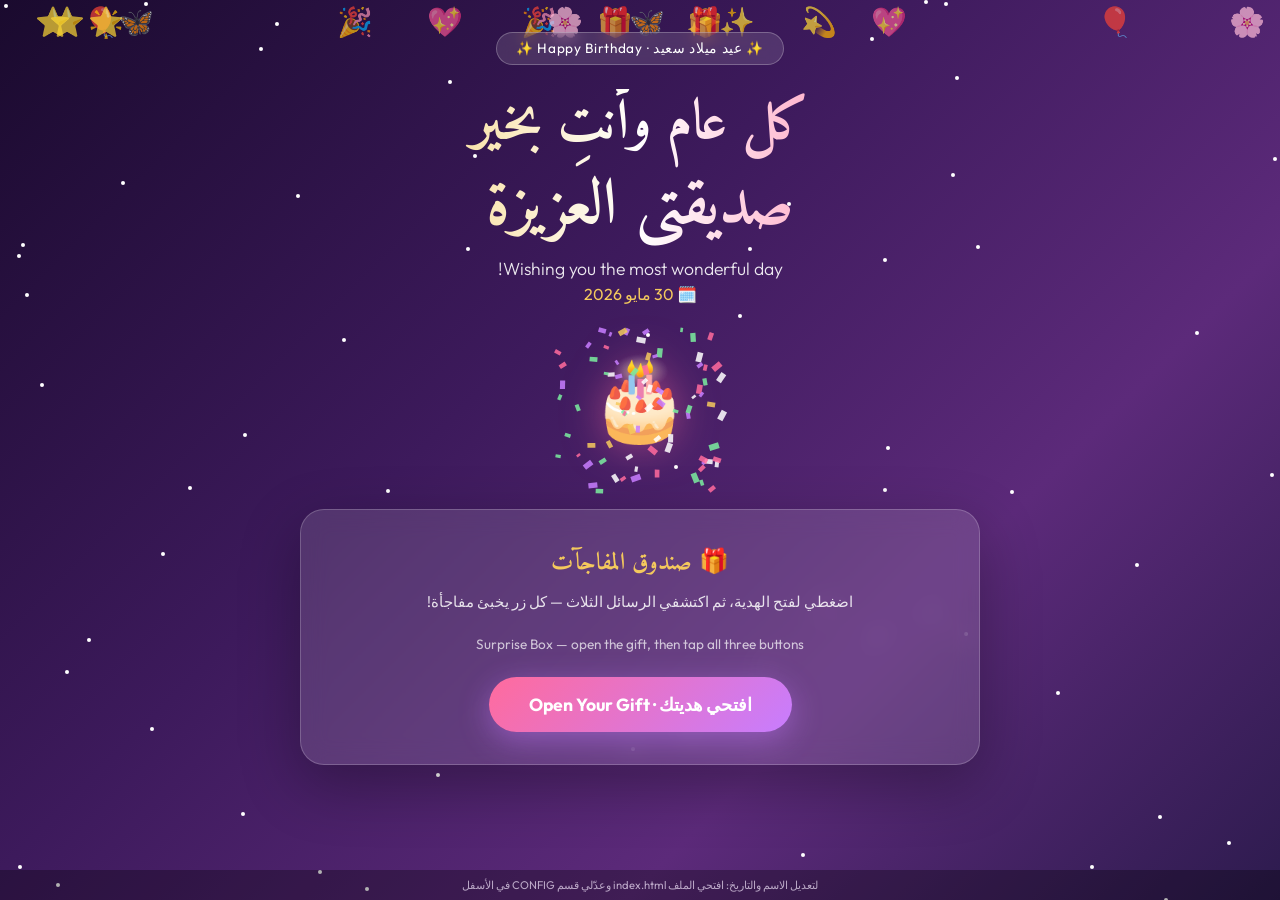
<file: birthday/index.html>
<!DOCTYPE html>
<html lang="ar" dir="rtl">
<head>
  <meta charset="UTF-8" />
  <meta name="viewport" content="width=device-width, initial-scale=1.0" />
  <title>عيد ميلاد سعيد 🎂</title>
  <link rel="preconnect" href="https://fonts.googleapis.com" />
  <link rel="preconnect" href="https://fonts.gstatic.com" crossorigin />
  <link href="https://fonts.googleapis.com/css2?family=Amiri:wght@400;700&family=Outfit:wght@300;500;700&display=swap" rel="stylesheet" />
  <style>
    :root {
      --gold: #f4c95d;
      --rose: #ff6b9d;
      --lavender: #c77dff;
      --deep: #1a0a2e;
      --glass: rgba(255, 255, 255, 0.12);
    }

    * {
      margin: 0;
      padding: 0;
      box-sizing: border-box;
    }

    body {
      min-height: 100vh;
      font-family: "Amiri", "Outfit", serif;
      background: linear-gradient(135deg, #1a0a2e 0%, #3d1a5c 40%, #5c2a7a 70%, #2d1b4e 100%);
      color: #fff;
      overflow-x: hidden;
    }

    .stars {
      position: fixed;
      inset: 0;
      pointer-events: none;
      z-index: 0;
    }

    .star {
      position: absolute;
      width: 4px;
      height: 4px;
      background: #fff;
      border-radius: 50%;
      animation: twinkle 2s ease-in-out infinite;
    }

    @keyframes twinkle {
      0%, 100% { opacity: 0.3; transform: scale(1); }
      50% { opacity: 1; transform: scale(1.3); }
    }

    .floaters {
      position: fixed;
      inset: 0;
      pointer-events: none;
      z-index: 1;
      overflow: hidden;
    }

    .floater {
      position: absolute;
      font-size: 1.8rem;
      animation: floatUp linear infinite;
      opacity: 0.7;
    }

    @keyframes floatUp {
      0% {
        transform: translateY(100vh) rotate(0deg);
        opacity: 0;
      }
      10% { opacity: 0.8; }
      90% { opacity: 0.6; }
      100% {
        transform: translateY(-120px) rotate(360deg);
        opacity: 0;
      }
    }

    .container {
      position: relative;
      z-index: 2;
      max-width: 720px;
      margin: 0 auto;
      padding: 2rem 1.25rem 4rem;
      text-align: center;
    }

    .badge {
      display: inline-block;
      padding: 0.4rem 1.2rem;
      background: var(--glass);
      border: 1px solid rgba(255, 255, 255, 0.25);
      border-radius: 999px;
      font-family: "Outfit", sans-serif;
      font-size: 0.85rem;
      letter-spacing: 0.05em;
      margin-bottom: 1.5rem;
      backdrop-filter: blur(8px);
      animation: pulse-badge 2s ease-in-out infinite;
    }

    @keyframes pulse-badge {
      0%, 100% { box-shadow: 0 0 0 0 rgba(244, 201, 93, 0.4); }
      50% { box-shadow: 0 0 20px 4px rgba(244, 201, 93, 0.2); }
    }

    h1 {
      font-size: clamp(2.2rem, 8vw, 3.5rem);
      line-height: 1.3;
      margin-bottom: 0.5rem;
      background: linear-gradient(90deg, var(--gold), #fff, var(--rose));
      -webkit-background-clip: text;
      -webkit-text-fill-color: transparent;
      background-clip: text;
    }

    h1 .name {
      display: block;
      font-size: 1.15em;
      margin-top: 0.25rem;
    }

    .subtitle {
      font-family: "Outfit", sans-serif;
      font-weight: 300;
      font-size: 1.1rem;
      opacity: 0.9;
      margin-bottom: 0.25rem;
    }

    .date-line {
      font-family: "Outfit", sans-serif;
      color: var(--gold);
      font-size: 1rem;
      margin-bottom: 2rem;
    }

    .cake-wrap {
      font-size: 5rem;
      margin: 1rem 0;
      animation: bounce-cake 1.5s ease-in-out infinite;
      cursor: default;
      filter: drop-shadow(0 0 20px rgba(255, 107, 157, 0.5));
    }

    @keyframes bounce-cake {
      0%, 100% { transform: translateY(0) scale(1); }
      50% { transform: translateY(-12px) scale(1.05); }
    }

    .gift-box {
      background: var(--glass);
      border: 1px solid rgba(255, 255, 255, 0.2);
      border-radius: 24px;
      padding: 2rem 1.5rem;
      backdrop-filter: blur(12px);
      margin: 2rem 0;
      box-shadow: 0 20px 60px rgba(0, 0, 0, 0.3);
    }

    .gift-box h2 {
      font-size: 1.5rem;
      margin-bottom: 0.5rem;
      color: var(--gold);
    }

    .gift-box p.hint {
      font-family: "Outfit", sans-serif;
      font-size: 0.95rem;
      opacity: 0.85;
      margin-bottom: 1.5rem;
    }

    .btn-open {
      font-family: "Outfit", sans-serif;
      font-size: 1.1rem;
      font-weight: 700;
      padding: 1rem 2.5rem;
      border: none;
      border-radius: 999px;
      background: linear-gradient(135deg, var(--rose), var(--lavender));
      color: #fff;
      cursor: pointer;
      transition: transform 0.2s, box-shadow 0.2s;
      box-shadow: 0 8px 30px rgba(199, 125, 255, 0.45);
    }

    .btn-open:hover {
      transform: scale(1.05);
      box-shadow: 0 12px 40px rgba(255, 107, 157, 0.5);
    }

    .btn-open:active {
      transform: scale(0.98);
    }

    .btn-open.hidden {
      display: none;
    }

    .surprise-grid {
      display: none;
      grid-template-columns: 1fr;
      gap: 1rem;
      margin-top: 1rem;
    }

    .surprise-grid.visible {
      display: grid;
      animation: fadeIn 0.6s ease;
    }

    @keyframes fadeIn {
      from { opacity: 0; transform: translateY(16px); }
      to { opacity: 1; transform: translateY(0); }
    }

    @media (min-width: 520px) {
      .surprise-grid.visible {
        grid-template-columns: repeat(3, 1fr);
      }
    }

    .surprise-btn {
      font-family: "Amiri", serif;
      padding: 1.25rem 0.75rem;
      border: 2px solid rgba(255, 255, 255, 0.25);
      border-radius: 16px;
      background: rgba(255, 255, 255, 0.08);
      color: #fff;
      cursor: pointer;
      transition: all 0.25s;
      font-size: 1rem;
    }

    .surprise-btn .icon {
      display: block;
      font-size: 2rem;
      margin-bottom: 0.35rem;
    }

    .surprise-btn .label-ar {
      display: block;
      font-weight: 700;
    }

    .surprise-btn .label-en {
      display: block;
      font-family: "Outfit", sans-serif;
      font-size: 0.75rem;
      opacity: 0.75;
      margin-top: 0.2rem;
    }

    .surprise-btn:hover {
      background: rgba(255, 255, 255, 0.18);
      border-color: var(--gold);
      transform: translateY(-4px);
    }

    .surprise-btn.used {
      opacity: 0.55;
      pointer-events: none;
    }

    .message-panel {
      display: none;
      margin-top: 1.5rem;
      padding: 1.5rem;
      background: rgba(0, 0, 0, 0.25);
      border-radius: 16px;
      border-right: 4px solid var(--gold);
      text-align: right;
      animation: fadeIn 0.5s ease;
    }

    .message-panel.visible {
      display: block;
    }

    .message-panel .ar {
      font-size: 1.35rem;
      line-height: 1.8;
      margin-bottom: 1rem;
    }

    .message-panel .en {
      font-family: "Outfit", sans-serif;
      font-size: 1rem;
      opacity: 0.9;
      text-align: left;
      direction: ltr;
      border-top: 1px solid rgba(255, 255, 255, 0.15);
      padding-top: 1rem;
    }

    .candle-row {
      display: none;
      justify-content: center;
      gap: 0.5rem;
      margin: 1.5rem 0;
      flex-wrap: wrap;
    }

    .candle-row.visible {
      display: flex;
      animation: fadeIn 0.5s ease;
    }

    .candle {
      font-size: 2rem;
      cursor: pointer;
      transition: transform 0.2s;
      animation: flicker 0.8s ease-in-out infinite alternate;
    }

    .candle:nth-child(2) { animation-delay: 0.2s; }
    .candle:nth-child(3) { animation-delay: 0.4s; }
    .candle:nth-child(4) { animation-delay: 0.1s; }
    .candle:nth-child(5) { animation-delay: 0.3s; }

    @keyframes flicker {
      from { filter: brightness(1); }
      to { filter: brightness(1.3); }
    }

    .candle.blown {
      animation: none;
      filter: grayscale(0.8) brightness(0.5);
      transform: scale(0.9);
      pointer-events: none;
    }

    .final-card {
      display: none;
      margin-top: 2rem;
      padding: 2rem;
      background: linear-gradient(145deg, rgba(244, 201, 93, 0.15), rgba(255, 107, 157, 0.15));
      border-radius: 20px;
      border: 2px solid var(--gold);
    }

    .final-card.visible {
      display: block;
      animation: fadeIn 0.8s ease;
    }

    .final-card h3 {
      font-size: 1.8rem;
      color: var(--gold);
      margin-bottom: 1rem;
    }

    .final-card p {
      font-size: 1.2rem;
      line-height: 1.9;
    }

    .final-card .en-final {
      font-family: "Outfit", sans-serif;
      margin-top: 1rem;
      font-size: 1rem;
      opacity: 0.9;
      direction: ltr;
    }

    .confetti-canvas {
      position: fixed;
      inset: 0;
      pointer-events: none;
      z-index: 100;
    }

    .edit-hint {
      position: fixed;
      bottom: 0;
      left: 0;
      right: 0;
      padding: 0.5rem;
      background: rgba(0, 0, 0, 0.5);
      font-family: "Outfit", sans-serif;
      font-size: 0.7rem;
      opacity: 0.6;
      text-align: center;
      z-index: 50;
    }

    .progress-dots {
      display: flex;
      justify-content: center;
      gap: 0.5rem;
      margin-top: 1rem;
    }

    .progress-dots span {
      width: 10px;
      height: 10px;
      border-radius: 50%;
      background: rgba(255, 255, 255, 0.25);
      transition: background 0.3s, transform 0.3s;
    }

    .progress-dots span.active {
      background: var(--gold);
      transform: scale(1.2);
    }

    .progress-dots span.done {
      background: var(--rose);
    }
  </style>
</head>
<body>
  <div class="stars" id="stars"></div>
  <div class="floaters" id="floaters"></div>
  <canvas class="confetti-canvas" id="confetti"></canvas>

  <div class="container">
    <div class="badge">✨ عيد ميلاد سعيد · Happy Birthday ✨</div>

    <h1>
      كل عام وأنتِ بخير
      <span class="name" id="displayName">صديقتي العزيزة</span>
    </h1>
    <p class="subtitle">Wishing you the most wonderful day!</p>
    <p class="date-line" id="displayDate">🗓️ — عدّلي التاريخ في الإعدادات أدناه —</p>

    <div class="cake-wrap" aria-hidden="true">🎂</div>

    <div class="gift-box">
      <h2>🎁 صندوق المفاجآت</h2>
      <p class="hint">اضغطي لفتح الهدية، ثم اكتشفي الرسائل الثلاث — كل زر يخبئ مفاجأة!</p>
      <p class="hint" style="font-size: 0.85rem; opacity: 0.7;">Surprise Box — open the gift, then tap all three buttons</p>

      <button type="button" class="btn-open" id="btnOpen">افتحي هديتك · Open Your Gift</button>

      <div class="surprise-grid" id="surpriseGrid">
        <button type="button" class="surprise-btn" data-type="wish">
          <span class="icon">💝</span>
          <span class="label-ar">رسالة من القلب</span>
          <span class="label-en">Heartfelt Wish</span>
        </button>
        <button type="button" class="surprise-btn" data-type="cake">
          <span class="icon">🕯️</span>
          <span class="label-ar">انفخي الشموع</span>
          <span class="label-en">Blow the Candles</span>
        </button>
        <button type="button" class="surprise-btn" data-type="secret">
          <span class="icon">🌟</span>
          <span class="label-ar">سرّ جميل</span>
          <span class="label-en">A Sweet Secret</span>
        </button>
      </div>

      <div class="progress-dots" id="progressDots" style="display: none;">
        <span data-i="0"></span>
        <span data-i="1"></span>
        <span data-i="2"></span>
      </div>

      <div class="message-panel" id="messagePanel">
        <p class="ar" id="msgAr"></p>
        <p class="en" id="msgEn"></p>
      </div>

      <div class="candle-row" id="candleRow"></div>
    </div>

    <div class="final-card" id="finalCard">
      <h3>🎉 اكتملت المفاجآت!</h3>
      <p id="finalAr"></p>
      <p class="en-final" id="finalEn"></p>
    </div>
  </div>

  <p class="edit-hint">لتعديل الاسم والتاريخ: افتحي الملف index.html وعدّلي قسم CONFIG في الأسفل</p>

  <script>
    /* ═══════════════════════════════════════════════════════════
       CONFIG — عدّلي هنا فقط (الاسم والتاريخ والرسائل)
       ═══════════════════════════════════════════════════════════ */
    const CONFIG = {
      friendName: "صديقتي العزيزة",
      birthdayDate: "30 مايو 2026",
      ageOptional: "", // مثال: "25" أو اتركيه فارغاً

      messages: {
        wish: {
          ar: "في هذا اليوم الجميل، أتمنى لكِ ضحكة لا تزول، وقلباً ممتلئاً بالحب، وعاماً مليئاً بالنجاحات واللحظات التي تستحقينها. أنتِ نعمة في حياتي.",
          en: "On this beautiful day, I wish you endless smiles, a heart full of love, and a year of success and moments you truly deserve. You are a blessing in my life."
        },
        secret: {
          ar: "سرّي لكِ: العالم أجمل لأنكِ فيه. ذكاءكِ، لطفكِ، وابتسامتكِ تجعلان كل من حولكِ أسوأ يوم يتحول إلى يوم أفضل.",
          en: "My secret for you: the world is brighter because you're in it. Your kindness, smile, and spirit turn ordinary days into something special."
        }
      },

      final: {
        ar: "كل عام وأنتِ أروع، يا {name}! أتمنى أن يكون هذا العام هو الأجمل في حياتكِ. بحب، صديقتكِ.",
        en: "Happy Birthday, {name}! May this year be your best yet. With love, your friend."
      }
    };
    /* ═══════════════════════════════════════════════════════════ */

    const displayName = document.getElementById("displayName");
    const displayDate = document.getElementById("displayDate");
    const btnOpen = document.getElementById("btnOpen");
    const surpriseGrid = document.getElementById("surpriseGrid");
    const messagePanel = document.getElementById("messagePanel");
    const msgAr = document.getElementById("msgAr");
    const msgEn = document.getElementById("msgEn");
    const candleRow = document.getElementById("candleRow");
    const finalCard = document.getElementById("finalCard");
    const finalAr = document.getElementById("finalAr");
    const finalEn = document.getElementById("finalEn");
    const progressDots = document.getElementById("progressDots");

    let opened = false;
    const completed = { wish: false, cake: false, secret: false };

    function applyConfig() {
      displayName.textContent = CONFIG.friendName;
      let dateText = "🗓️ " + CONFIG.birthdayDate;
      if (CONFIG.ageOptional) dateText += " · العمر: " + CONFIG.ageOptional;
      displayDate.textContent = dateText;
      finalAr.textContent = CONFIG.final.ar.replace("{name}", CONFIG.friendName);
      finalEn.textContent = CONFIG.final.en.replace("{name}", CONFIG.friendName);
    }

    applyConfig();

    const emojis = ["🎈", "🎉", "✨", "💖", "🌸", "🎁", "⭐", "🦋", "🌟", "💫"];
    const floatersEl = document.getElementById("floaters");

    for (let i = 0; i < 18; i++) {
      const el = document.createElement("span");
      el.className = "floater";
      el.textContent = emojis[i % emojis.length];
      el.style.left = Math.random() * 100 + "%";
      el.style.animationDuration = 8 + Math.random() * 12 + "s";
      el.style.animationDelay = Math.random() * 10 + "s";
      floatersEl.appendChild(el);
    }

    const starsEl = document.getElementById("stars");
    for (let i = 0; i < 60; i++) {
      const s = document.createElement("div");
      s.className = "star";
      s.style.left = Math.random() * 100 + "%";
      s.style.top = Math.random() * 100 + "%";
      s.style.animationDelay = Math.random() * 2 + "s";
      starsEl.appendChild(s);
    }

    const canvas = document.getElementById("confetti");
    const ctx = canvas.getContext("2d");
    let particles = [];

    function resizeCanvas() {
      canvas.width = window.innerWidth;
      canvas.height = window.innerHeight;
    }
    resizeCanvas();
    window.addEventListener("resize", resizeCanvas);

    function burstConfetti(count = 120) {
      const colors = ["#f4c95d", "#ff6b9d", "#c77dff", "#fff", "#7bed9f"];
      for (let i = 0; i < count; i++) {
        particles.push({
          x: canvas.width / 2,
          y: canvas.height / 2,
          vx: (Math.random() - 0.5) * 14,
          vy: (Math.random() - 0.5) * 14 - 4,
          color: colors[Math.floor(Math.random() * colors.length)],
          size: 4 + Math.random() * 6,
          life: 1,
          rot: Math.random() * 360,
          spin: (Math.random() - 0.5) * 12
        });
      }
    }

    function animateConfetti() {
      ctx.clearRect(0, 0, canvas.width, canvas.height);
      particles = particles.filter((p) => {
        p.x += p.vx;
        p.y += p.vy;
        p.vy += 0.15;
        p.life -= 0.012;
        p.rot += p.spin;
        if (p.life <= 0) return false;
        ctx.save();
        ctx.translate(p.x, p.y);
        ctx.rotate((p.rot * Math.PI) / 180);
        ctx.globalAlpha = p.life;
        ctx.fillStyle = p.color;
        ctx.fillRect(-p.size / 2, -p.size / 2, p.size, p.size * 0.6);
        ctx.restore();
        return true;
      });
      requestAnimationFrame(animateConfetti);
    }
    animateConfetti();

    setTimeout(() => burstConfetti(80), 600);

    function showMessage(ar, en) {
      msgAr.textContent = ar;
      msgEn.textContent = en;
      messagePanel.classList.add("visible");
    }

    function updateProgress() {
      const keys = ["wish", "cake", "secret"];
      const dots = progressDots.querySelectorAll("span");
      keys.forEach((k, i) => {
        dots[i].classList.remove("active", "done");
        if (completed[k]) dots[i].classList.add("done");
        else if (!keys.slice(0, i).every((x) => completed[x]) && keys.findIndex((x) => !completed[x]) === i) {
          dots[i].classList.add("active");
        }
      });
      if (keys.every((k) => completed[k])) {
        setTimeout(() => {
          finalCard.classList.add("visible");
          burstConfetti(150);
        }, 800);
      }
    }

    btnOpen.addEventListener("click", () => {
      if (opened) return;
      opened = true;
      btnOpen.classList.add("hidden");
      surpriseGrid.classList.add("visible");
      progressDots.style.display = "flex";
      burstConfetti(100);
    });

    document.querySelectorAll(".surprise-btn").forEach((btn) => {
      btn.addEventListener("click", () => {
        const type = btn.dataset.type;
        if (completed[type]) return;

        if (type === "wish") {
          showMessage(CONFIG.messages.wish.ar, CONFIG.messages.wish.en);
          completed.wish = true;
          btn.classList.add("used");
          burstConfetti(60);
        }

        if (type === "secret") {
          showMessage(CONFIG.messages.secret.ar, CONFIG.messages.secret.en);
          completed.secret = true;
          btn.classList.add("used");
          burstConfetti(60);
        }

        if (type === "cake") {
          messagePanel.classList.remove("visible");
          candleRow.innerHTML = "";
          candleRow.classList.add("visible");
          const count = 5;
          let blown = 0;
          for (let i = 0; i < count; i++) {
            const c = document.createElement("span");
            c.className = "candle";
            c.textContent = "🕯️";
            c.title = "اضغطي لإطفاء الشمعة";
            c.addEventListener("click", () => {
              if (c.classList.contains("blown")) return;
              c.classList.add("blown");
              c.textContent = "💨";
              blown++;
              if (blown === count) {
                showMessage(
                  "أمنية! أمنية! أمنية! 🎂 كل الشموع انطفأت — تمنّي أمنية جميلة الآن!",
                  "Make a wish! All candles are out — close your eyes and wish for something wonderful!"
                );
                completed.cake = true;
                btn.classList.add("used");
                burstConfetti(120);
                updateProgress();
              }
            });
            candleRow.appendChild(c);
          }
          return;
        }

        updateProgress();
      });
    });
  </script>
</body>
</html>
</file>
